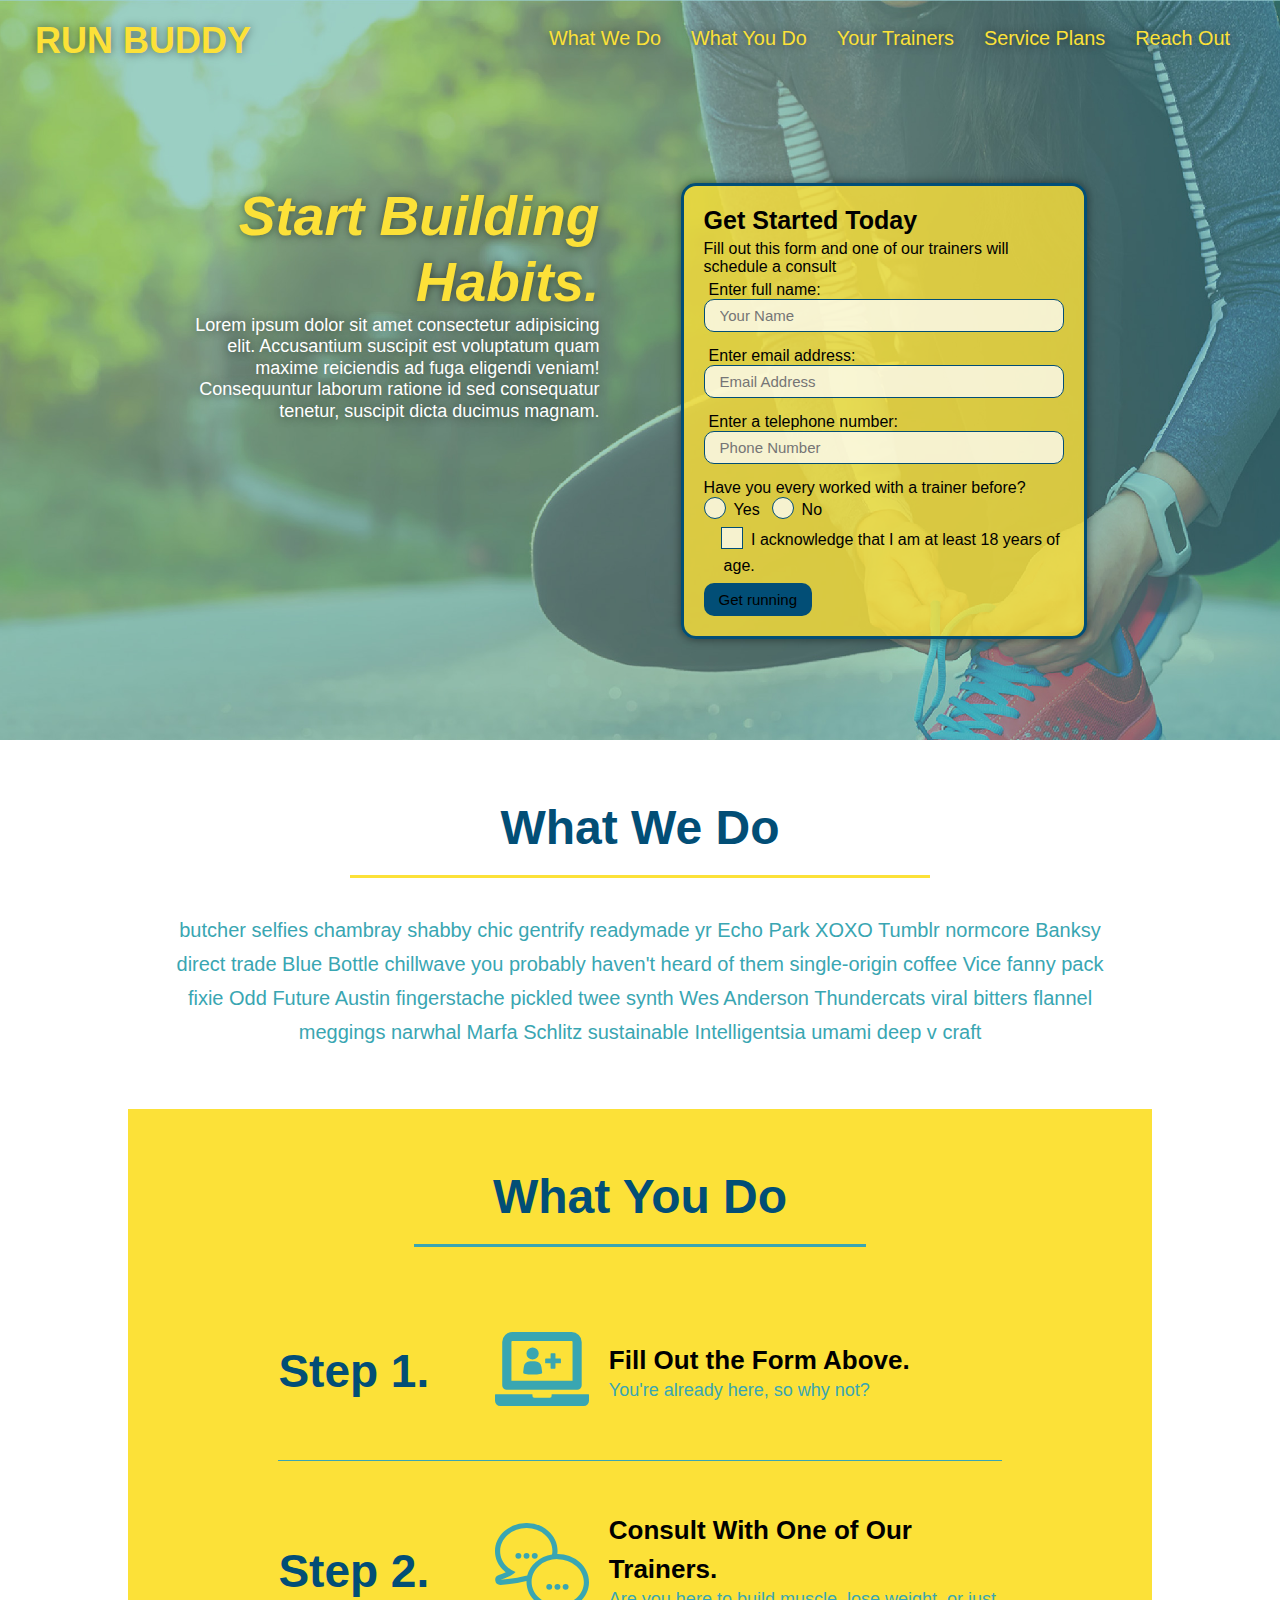
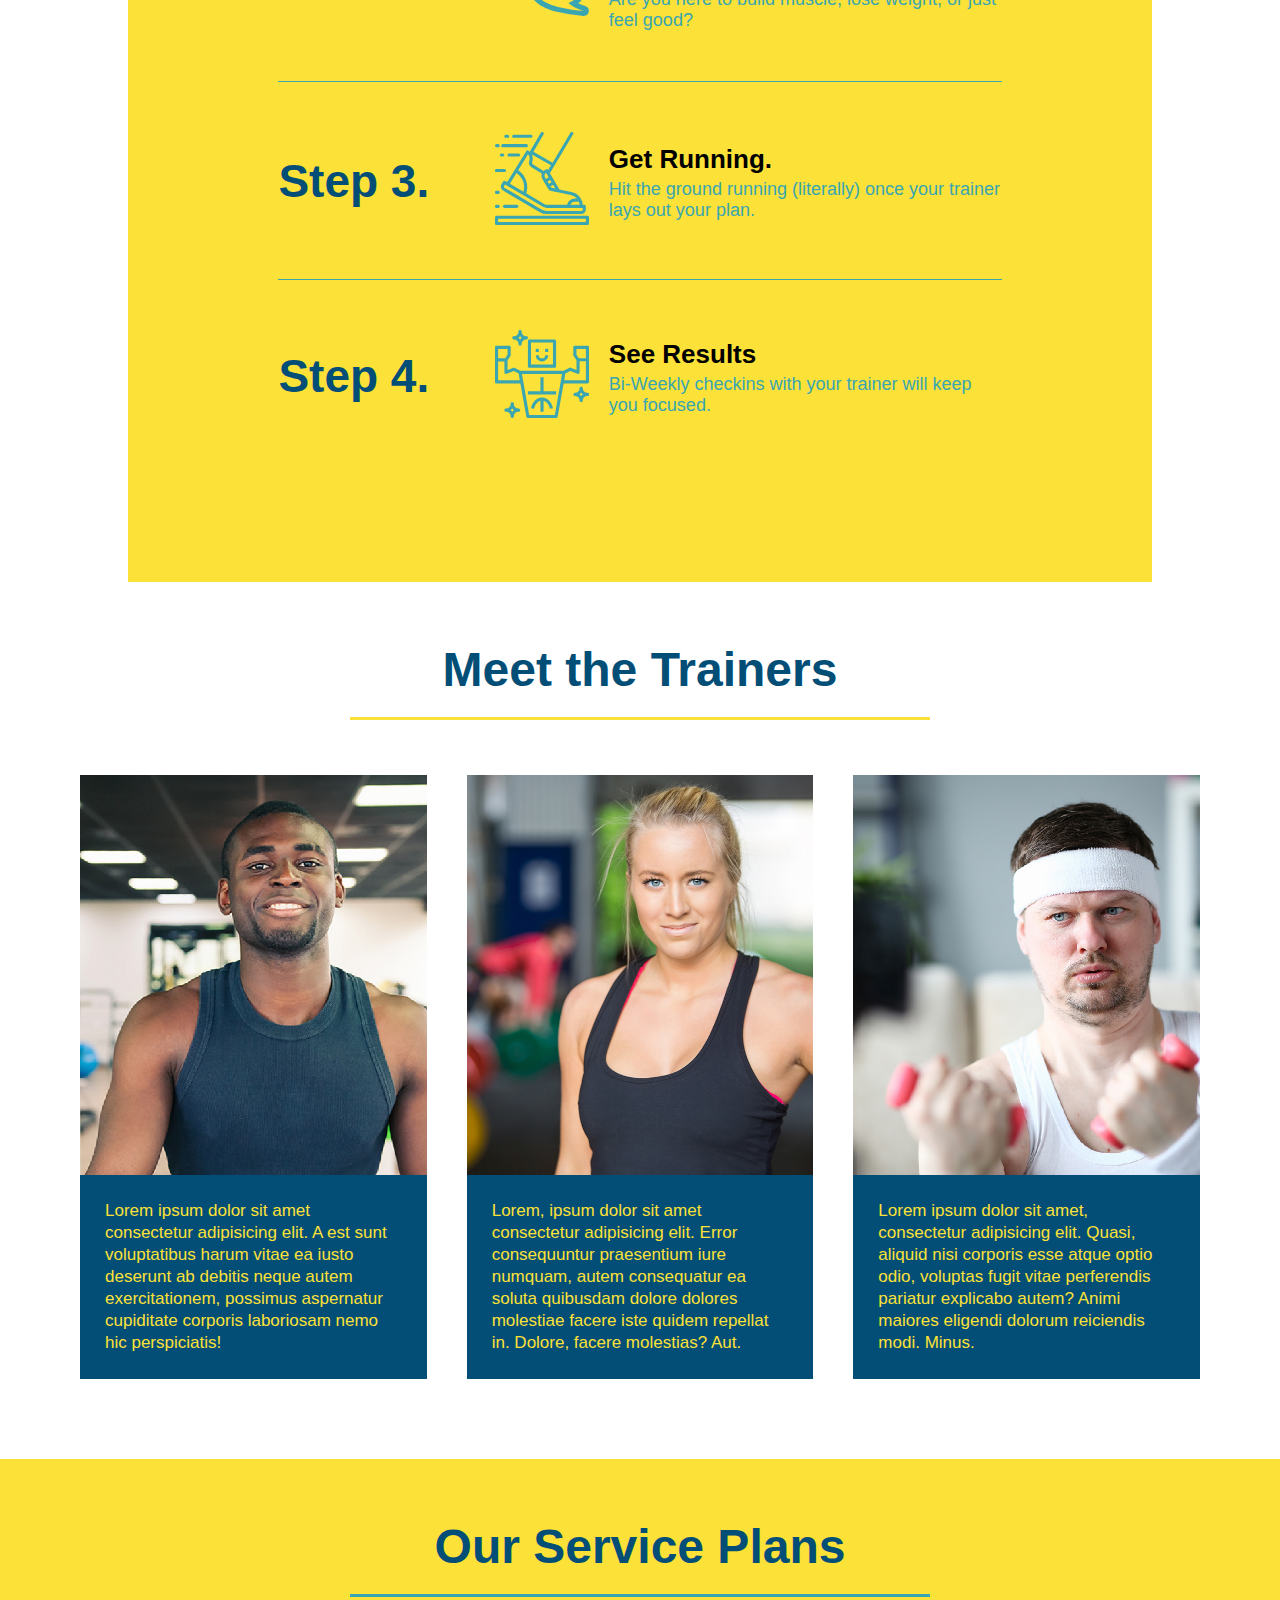
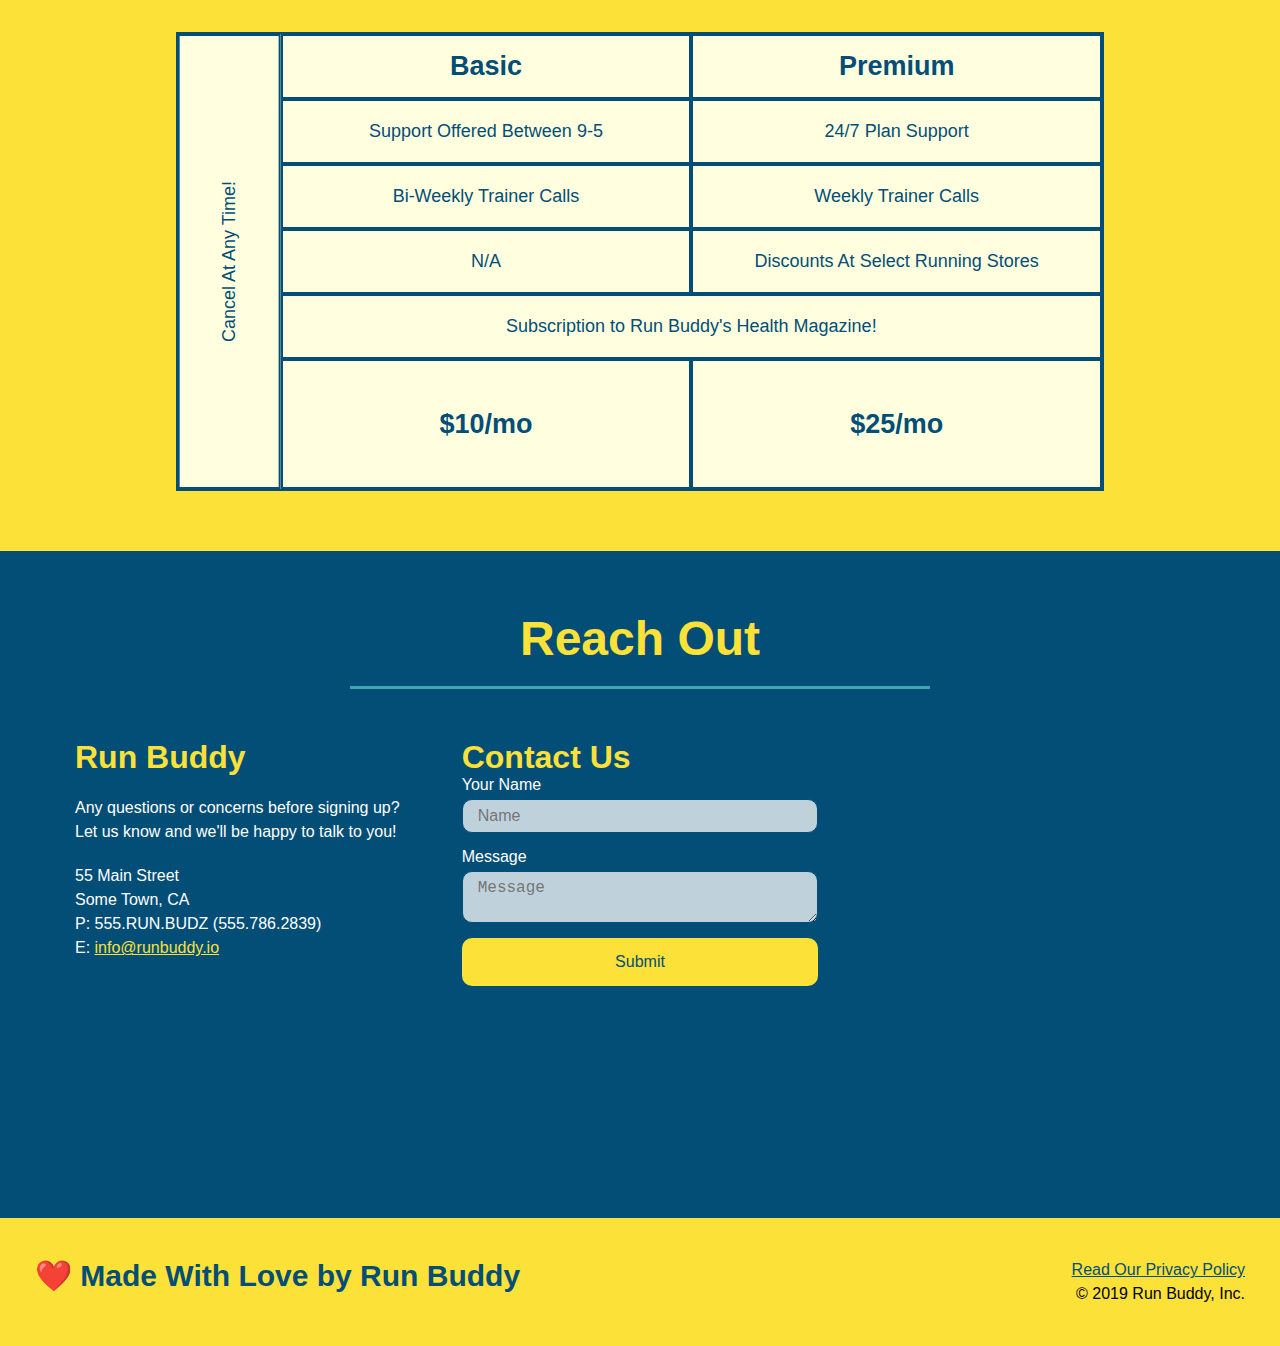
<file: index.html>
<!DOCTYPE html>
<html lang="en">
    <head>
        <meta charset="UTF-8" />
        <meta name="viewport" content="width=device-width, initial-scale=1.0" />
        <title>Run Buddy</title>
        <link rel="stylesheet" href="./assets/css/style.css" />
    </head>

    <body>
        <!--navigation-->
        <header>
            <h1>
                <a href="/">RUN BUDDY</a>
            </h1>
            <nav>
                <!-- Unordered list element -->
                <ul>
                    <!-- List item element -->
                    <li>
                        <!-- Anchor element -->
                        <a href="#what-we-do">What We Do</a>
                    </li>
                    <li>
                        <a href="#what-you-do">What You Do</a>
                    </li>
                    <li>
                        <a href="#your-trainers">Your Trainers</a>
                    </li>
                    <li>
                        <a href="#service-plans">Service Plans</a>
                    </li>
                    <li>
                        <a href="#reach-out">Reach Out</a>
                    </li>
                </ul>
            </nav>
        </header>
        
        <!--hero/jumbotron-->
        <section class="hero">
            <div class="hero-cta">
                <h2>Start Building Habits.</h2>
                <p>Lorem ipsum dolor sit amet consectetur adipisicing elit. Accusantium suscipit est voluptatum quam maxime reiciendis ad fuga eligendi veniam! Consequuntur laborum ratione id sed consequatur tenetur, suscipit dicta ducimus magnam.</p>
            </div>
                <div class="hero-form">
                    <h3>Get Started Today</h3>
                    <p>Fill out this form and one of our trainers will schedule a consult</p>
                    <!-- Add Form Element-->
                    <form>
                        <label for="name">Enter full name:</label>
                        <input type="text" placeholder="Your Name" name="name" id="name" class="form-input" />
                        <label for="email">Enter email address:</label>
                        <input type="email" placeholder="Email Address" name="email" id="email" class="form-input" />
                        <label for="phone-number">Enter a telephone number:</label>
                        <input type="tel" placeholder="Phone Number" name="phone-number" id="phone-number" class="form-input" />
                        <p>Have you every worked with a trainer before?
                            <span class="radio-wrapper">
                                <input type="radio" id="yes" name="trainer-confirm" value="trainer-yes" />
                                <label for="yes">Yes</label>
                            </span>
                            <span class="radio-wrapper">
                                <input type="radio" id="no" name="trainer-confirm" value="trainer-no" />
                                <label for="no">No</label>
                            </span>
                        </p>
                        <p>
                            <span class="checkbox-wrapper">
                                <input type="checkbox" id="age" name="age-confirm" value="age-over-18" />
                                <label for="age">I acknowledge that I am at least 18 years of age.</label>
                            </span>
                        </p>
                        <button type="submit">Get running</button>
                    </form>
                </div>
        </section>
        <!--End Hero-->

        <!--what we do section-->
        <section id="what-we-do" class="intro">
            <div class="flex-row">
                <h2 class="section-title primary-border">What We Do</h2>
            </div>
            <div class="flex-row">
                <p>
                    butcher selfies chambray shabby chic gentrify readymade yr Echo Park XOXO Tumblr normcore Banksy direct trade Blue Bottle chillwave you probably haven't heard of them single-origin coffee Vice fanny pack fixie Odd Future Austin fingerstache pickled twee synth Wes Anderson Thundercats viral bitters flannel meggings narwhal Marfa Schlitz sustainable Intelligentsia umami deep v craft
                </p>
            </div>
        </section>
        
        <!--what you do section-->
        <section id="what-you-do" class="steps">
            <div class="flex-row">
                <h2 class="section-title secondary-border">What You Do</h2>
            </div>
            <!-- Steps -->
            <!-- Step 1 -->
            <div class="step">
                <h3>Step 1.</h3>
                <div class="step-info">
                    <div class="step-img">
                        <img src="./assets/images/step-1.svg" alt="" />
                    </div>
                    <div class="step-text">
                        <h4>Fill Out the Form Above.</h4>
                        <p>You're already here, so why not?</p>
                    </div>
                </div>
            </div>
            <!-- Step 2 -->
            <div class="step">
                <h3>Step 2.</h3>
                <div class="step-info">
                    <div class="step-img">
                        <img src="./assets/images/step-2.svg" alt="" />
                    </div>
                    <div class="step-text">
                        <h4>Consult With One of Our Trainers.</h4>
                        <p>Are you here to build muscle, lose weight, or just feel good?</p>
                    </div>
                </div>
            </div>
            <!-- Step 3-->
            <div class="step">
                <h3>Step 3.</h3>
                <div class="step-info">
                    <div class="step-img">
                        <img src="./assets/images/step-3.svg" alt="" />
                    </div>
                    <div class="step-text">
                        <h4>Get Running.</h4>
                        <p>Hit the ground running (literally) once your trainer lays out your plan.</p>
                    </div>
                </div>
            </div>
            <!-- Step 4-->
            <div class="step">
                <h3>Step 4.</h3>
                <div class="step-info">
                    <div class="step-img">
                        <img src="./assets/images/step-4.svg" alt="" />
                    </div>
                    <div class="step-text">   
                        <h4>See Results</h4>
                        <p>Bi-Weekly checkins with your trainer will keep you focused.</p>
                    </div> 
                </div>
            </div>
        </section>
        
        <!--meet the trainers section-->
        <section id="your-trainers">
            <div class="flex-row">
                <h2 class="section-title primary-border">Meet the Trainers</h2>
            </div>
            <div class="trainers">
                <article class="trainer">
                    <div class="trainer-img trainer-1">
                        <div>
                            <h3 class="trainer-name">Arron Stephens</h3>
                            <h4 class="trainer-role">Speed / Strength</h4>
                        </div>
                    </div>
                    <div class="trainer-bio">
                        <h3>Arron Stephens</h3>
                        <h4>Speed / Strength</h4>
                        <p>
                            Lorem ipsum dolor sit amet consectetur adipisicing elit. A est sunt voluptatibus harum vitae ea iusto deserunt ab debitis neque autem exercitationem, possimus aspernatur cupiditate corporis laboriosam nemo hic perspiciatis!
                        </p>
                    </div>
                </article>
                <!--Second Trainers Info-->
                <article class="trainer">
                    <div class="trainer-img trainer-2">
                        <div>
                            <h3 class="trainer-name">Joanna Gill</h3>
                            <h4 class="trainer-role">Endurance</h4>
                        </div> 
                    </div>
                    <div class="trainer-bio">
                        <h3>Joanna Gill</h3>
                        <h4>Endurance</h4> 
                        <p>
                            Lorem, ipsum dolor sit amet consectetur adipisicing elit. Error consequuntur praesentium iure numquam, autem consequatur ea soluta quibusdam dolore dolores molestiae facere iste quidem repellat in. Dolore, facere molestias? Aut.
                        </p>
                    </div>
                </article>
                <!--Third Trainer bio-->
                <article class="trainer">
                    <div class="trainer-img trainer-3">
                        <div>
                            <h3 class="trainer-name">Harry "the Headband" Smith</h3>
                            <h4 class="trainer-role">Strength</h4>
                        </div>
                    </div>
                    <div class="trainer-bio">
                        <h3>Harry "the Headband" Smith</h3>
                        <h4>Strength</h4>
                        <p>
                            Lorem ipsum dolor sit amet, consectetur adipisicing elit. Quasi, aliquid nisi corporis esse atque optio odio, voluptas fugit vitae perferendis pariatur explicabo autem? Animi maiores eligendi dolorum reiciendis modi. Minus.
                        </p>
                    </div>
                </article>
            </div>
        </section>
    </div>
        <section id="service-plans" class="services">
            <h2 class="section-title secondary-border">Our Service Plans</h2>
            <div class="service-grid-wrapper">
                <div class="service-grid-container">
                    <!--Headers-->
                    <div class="service-grid-item grid-head basic">Basic</div>
                    <div class="service-grid-item grid-head premium">Premium</div>
                    <!--Body-->
                    <div class="service-grid-item basic">Support Offered Between 9-5</div>
                    <div class="service-grid-item premium">24/7 Plan Support</div>
                    <div class="service-grid-item basic">Bi-Weekly Trainer Calls</div>
                    <div class="service-grid-item premium">Weekly Trainer Calls</div>
                    <div class="service-grid-item basic">N/A</div>
                    <div class="service-grid-item premium">Discounts At Select Running Stores</div>
                    <div class="service-grid-item both">Subscription to Run Buddy's Health Magazine!</div>
                    <div class="service-grid-item grid-price basic">$10/mo</div>
                    <div class="service-grid-item grid-price premium">$25/mo</div>
                    <!--Sidebar-->
                    <div class="service-grid-item cancel">Cancel At Any Time!</div>
                </div>
            </div>
        </section>
        <!--reach out section-->
        <section id="reach-out" class="contact">
            <div class="flex-row">
                <h2 class="section-title secondary-border">Reach Out</h2>
            </div>
            <div class="contact-info">
                <div>
                    <h3>Run Buddy</h3>
                    <p>
                        Any questions or concerns before signing up?
                        <br />
                        Let us know and we'll be happy to talk to you!
                    </p>
                    <address>
                        55 Main Street <br />
                        Some Town, CA <br />
                        P: 555.RUN.BUDZ (555.786.2839)<br />
                        E: <a href="mailto:info@runbuddy.io">info@runbuddy.io</a>
                    </address>
                </div>
                <div class="contact-form">
                    <h3>Contact Us</h3>
                    <form>
                        <label for="contact-name">Your Name</label>
                        <input type="Name" placeholder="Name" name="name" id="contact-name" />

                        <label for="contact-message">Message</label>
                        <textarea id="contact-message" placeholder="Message"></textarea>

                        <button type="submit">Submit</button>
                    </form>
                </div>  
                <div class="iframe">
                    <iframe src="https://www.google.com/maps/embed?pb=!1m18!1m12!1m3!1d3511.1402348640777!2d-81.68582658458867!3d28.35460958252828!2m3!1f0!2f0!3f0!3m2!1i1024!2i768!4f13.1!3m3!1m2!1s0x88dd7cc931dc2baf%3A0xce3cfce9e6620b4d!2s16325%20Cagan%20Crossings%20Blvd%2C%20Clermont%2C%20FL%2034714!5e0!3m2!1sen!2sus!4v1591236048482!5m2!1sen!2sus" frameborder="0" style="border:0" allowfullscreen="" aria-hidden="false" tabindex="0">
                    </iframe>
                </div> 
            </div>
        </section>

        <footer>
            <h2>❤️ Made With Love by Run Buddy</h2>
            <div>
             <a href="./privacy-policy.html">Read Our Privacy Policy</a><br />
                  &copy; 2019 Run Buddy, Inc.
            </div>
        </footer>
    </body>
</html>
</file>
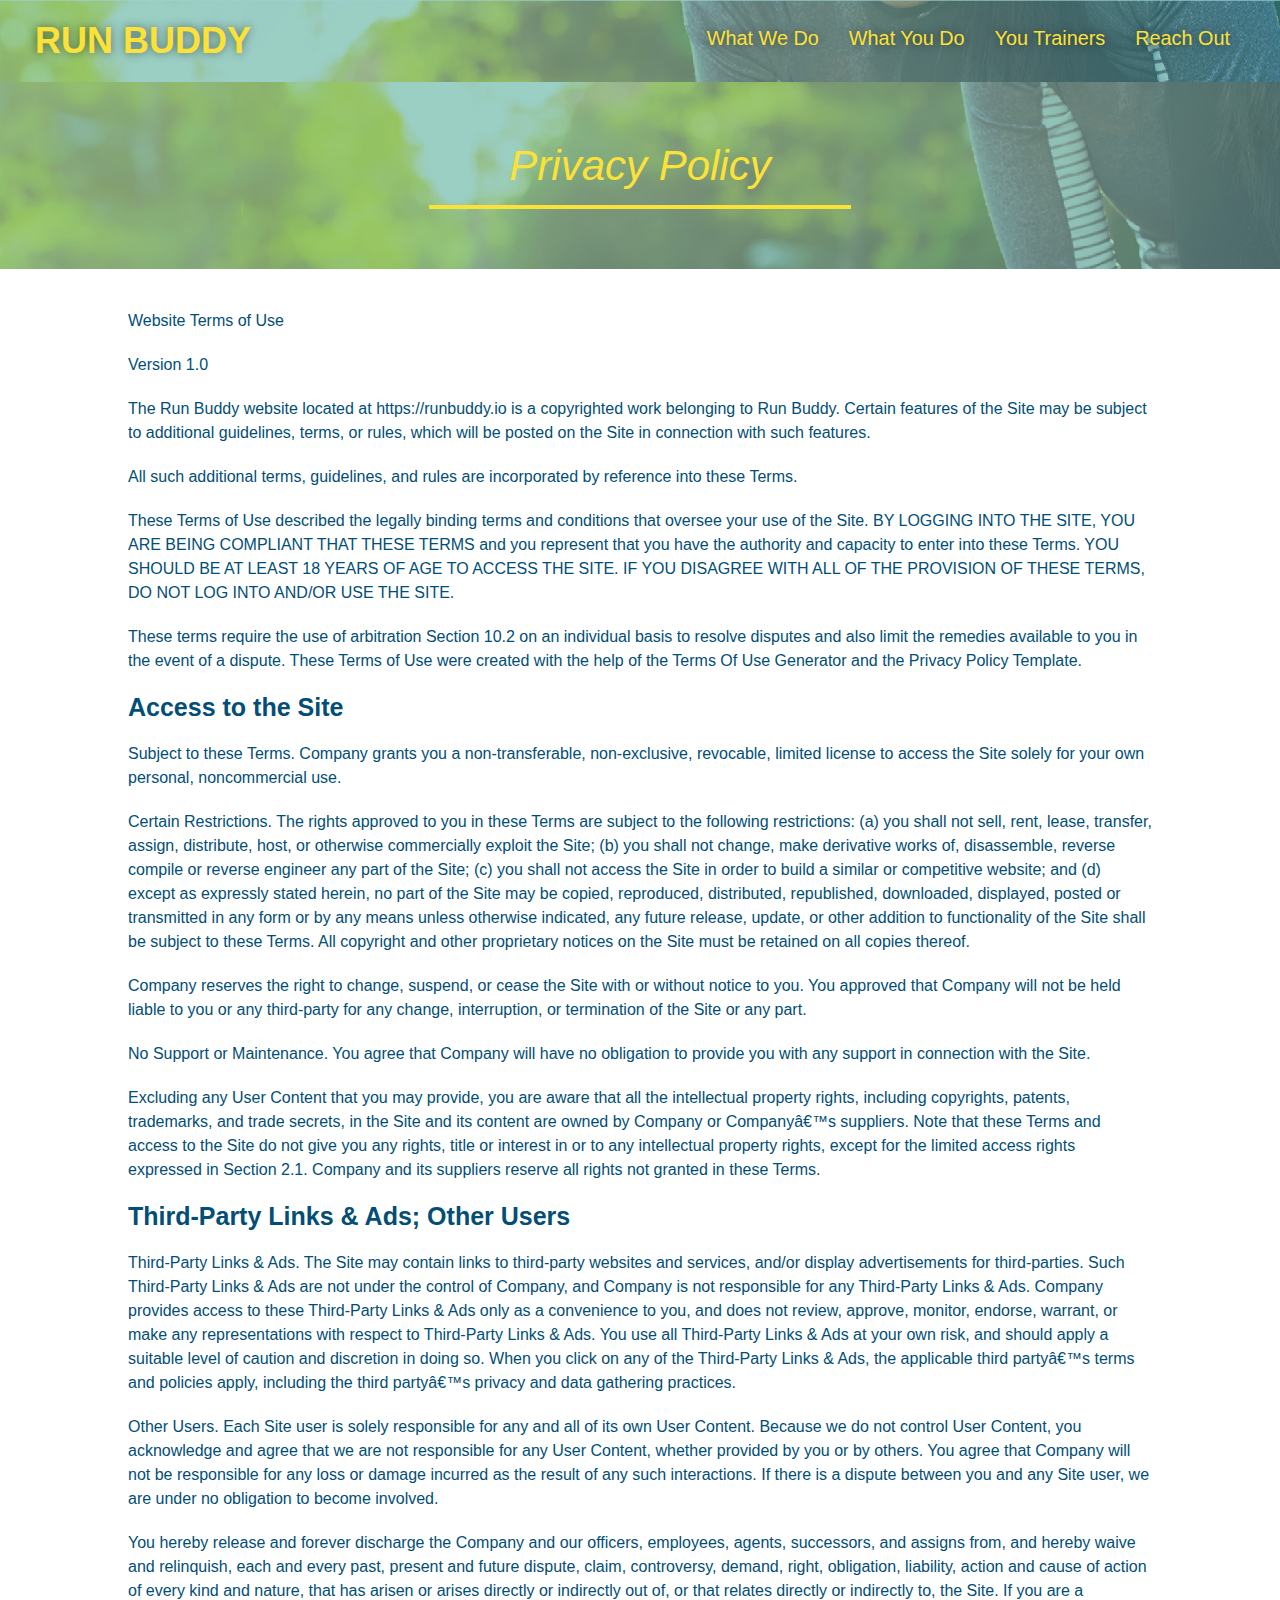
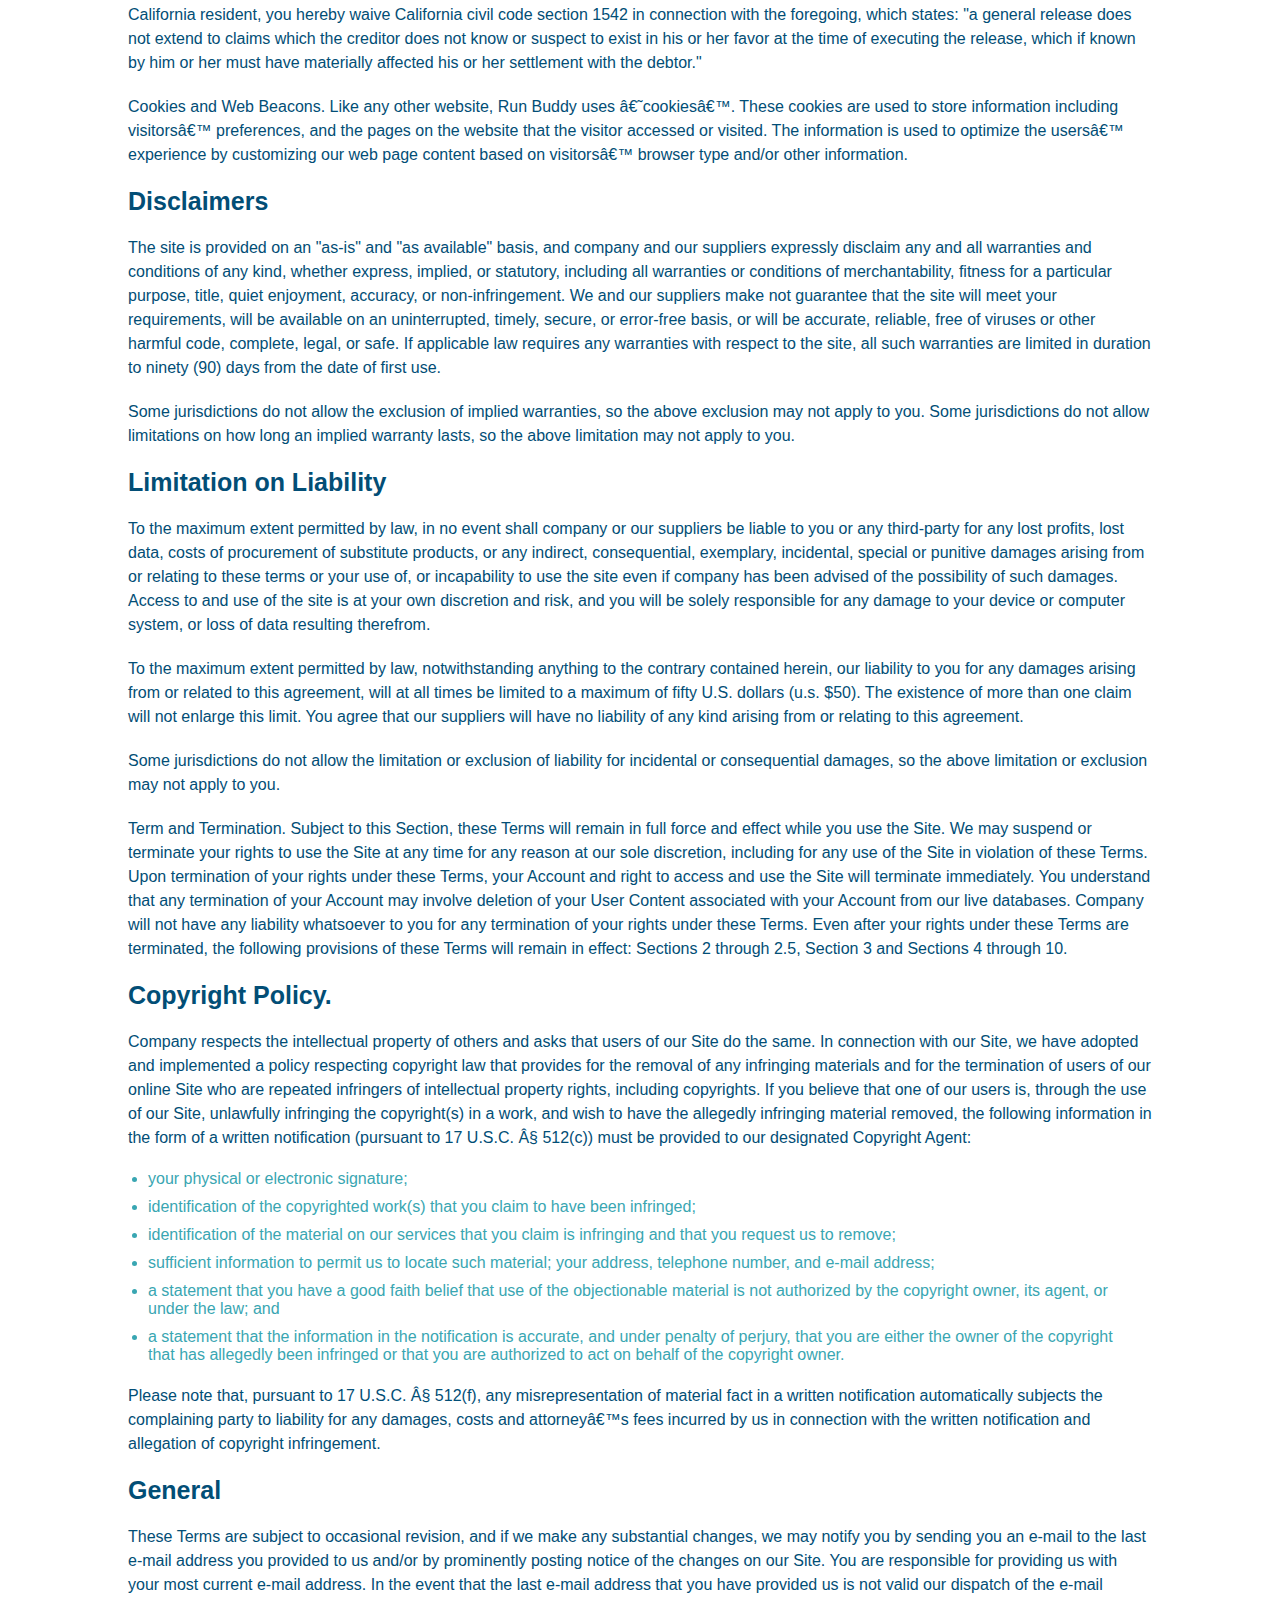
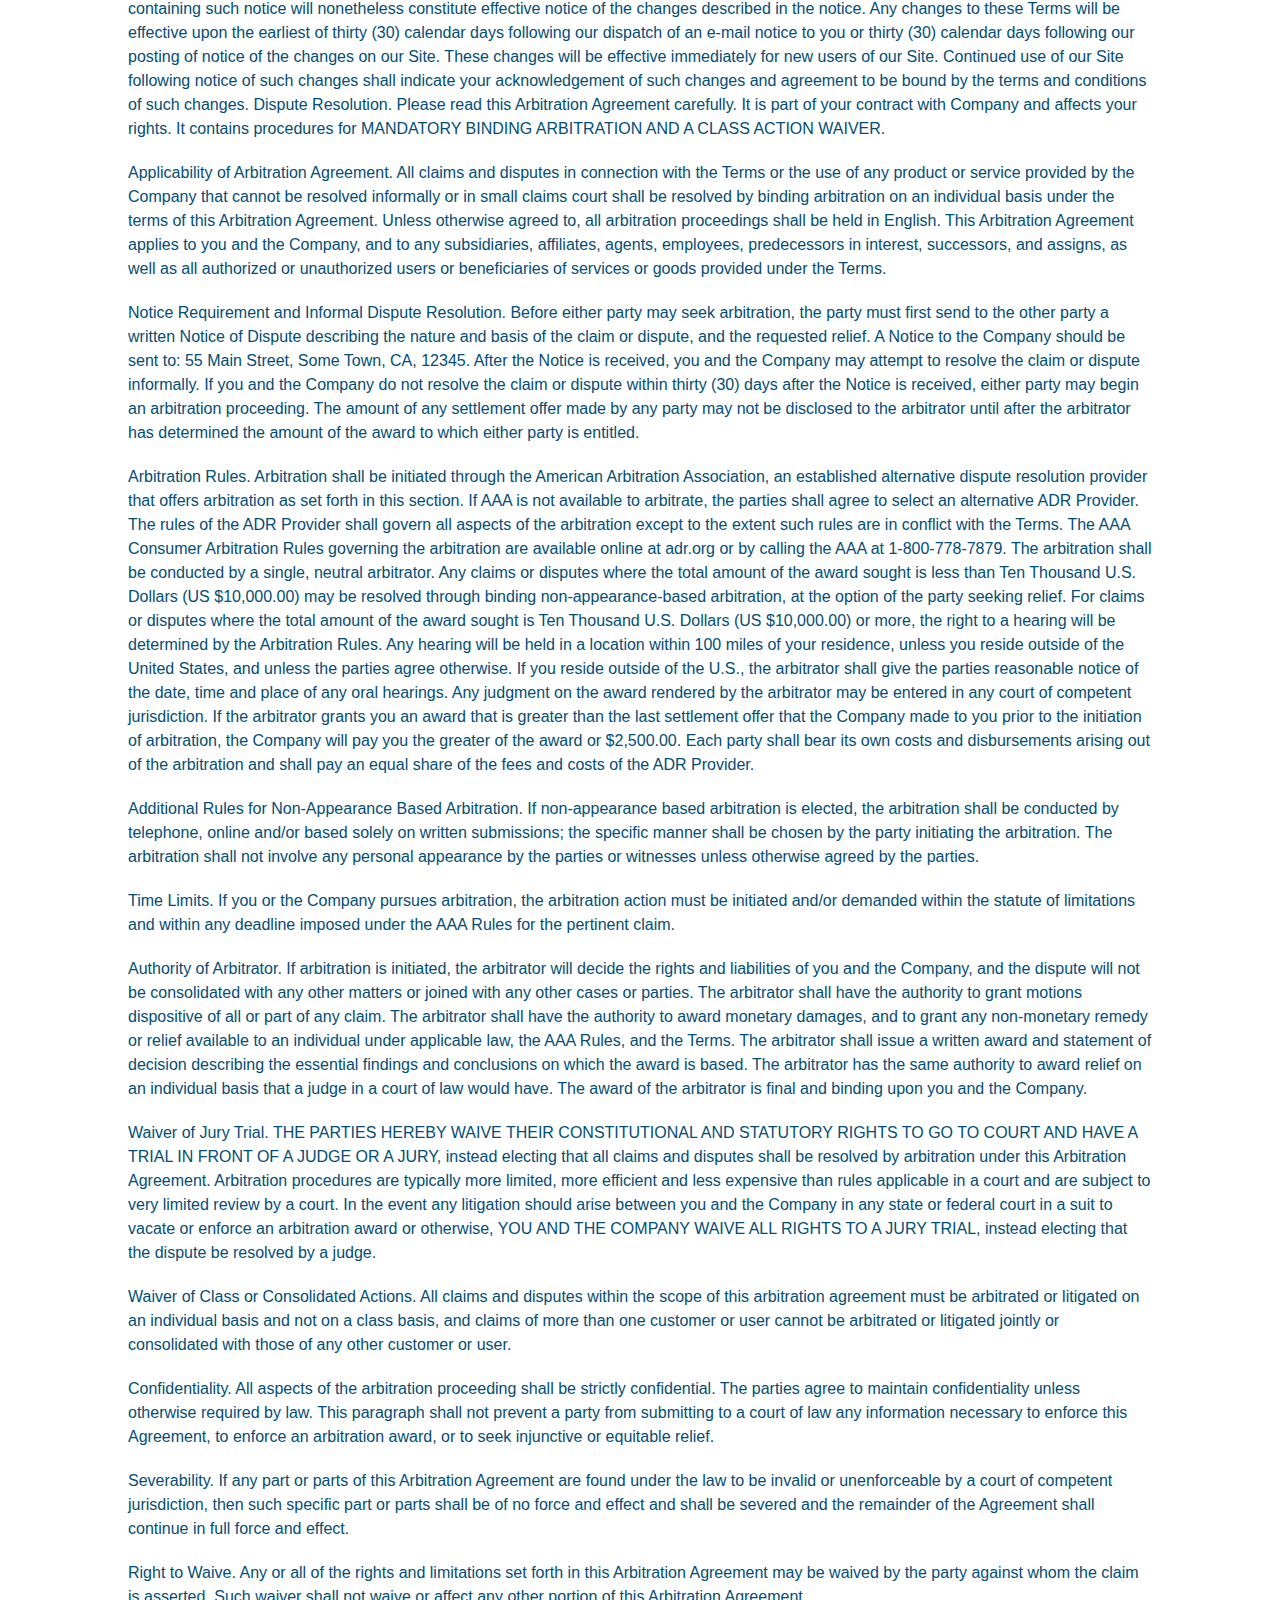
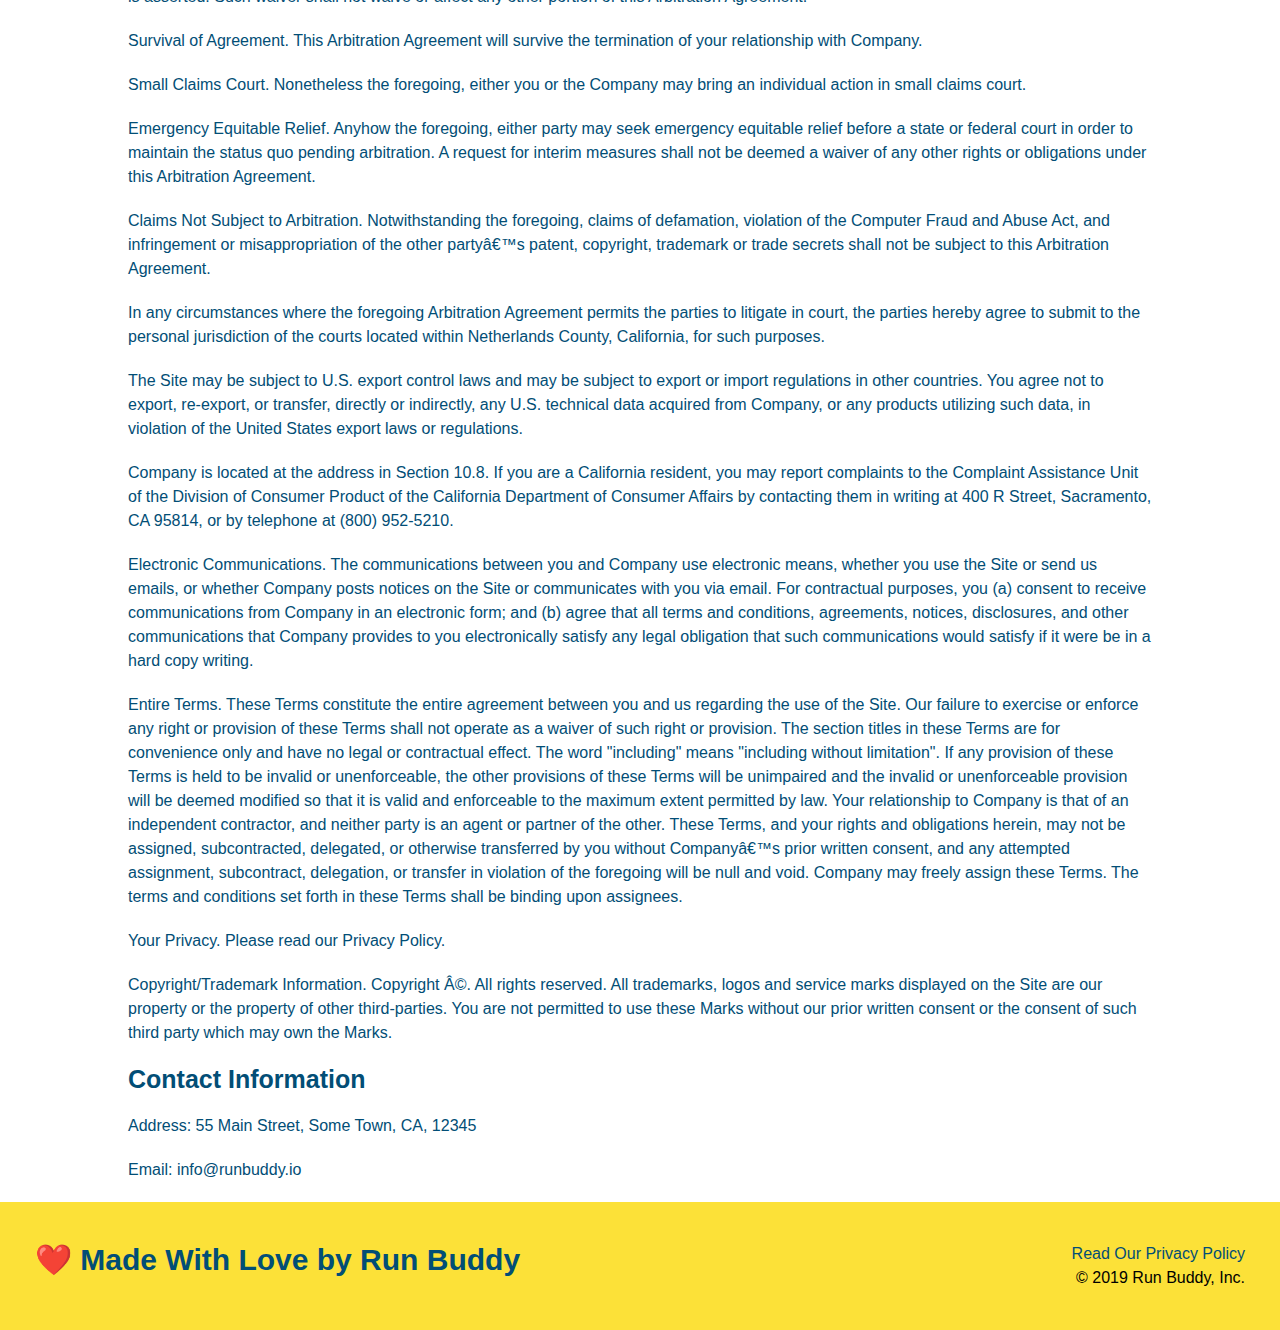
<file: privacy-policy.html>
<!DOCTYPE html>
<html lang="en">
<head>
    <meta charset="UTF-8">
    <meta name="viewport" content="width=device-width, initial-scale=1.0" />
    <title>Privacy Policy - Run Buddy</title>
    <link rel="stylesheet" href="./assets/css/style.css" />
    <link rel="stylesheet" href="./assets/css/secondary-styles.css" />
</head>
<body>
    <!--navigation-->
    <header>
        <h1>
            <a href="/">RUN BUDDY</a>
        </h1>
        <nav>
            <!-- Unordered list element -->
            <ul>
                <!-- List item element -->
                <li>
                    <!-- Anchor element -->
                    <a href="./index.html#what-we-do">What We Do</a>
                </li>
                <li>
                    <a href="./index.html#what-you-do">What You Do</a>
                </li>
                <li>
                    <a href="./index.html#your-trainers">You Trainers</a>
                </li>
                <li>
                    <a href="./index.html#reach-out">Reach Out</a>
                </li>
            </ul>
        </nav>
    </header>
    
    <section class="hero">
        <h2 class="page-title">
            Privacy Policy
        </h2>
    </section>
    <article class="secondary-content">
        <p>
            Website Terms of Use
          </p>
    
          <p>
            Version 1.0
          </p>
    
          <p>
            The Run Buddy website located at https://runbuddy.io is a copyrighted work belonging to Run Buddy. Certain
            features of the Site may be subject to additional guidelines, terms, or rules, which will be posted on the Site
            in connection with such features.
          </p>
    
          <p>
            All such additional terms, guidelines, and rules are incorporated by reference into these Terms.
          </p>
    
          <p>
            These Terms of Use described the legally binding terms and conditions that oversee your use of the Site. BY
            LOGGING INTO THE SITE, YOU ARE BEING COMPLIANT THAT THESE TERMS and you represent that you have the authority
            and capacity to enter into these Terms. YOU SHOULD BE AT LEAST 18 YEARS OF AGE TO ACCESS THE SITE. IF YOU
            DISAGREE WITH ALL OF THE PROVISION OF THESE TERMS, DO NOT LOG INTO AND/OR USE THE SITE.
          </p>
    
          <p>
            These terms require the use of arbitration Section 10.2 on an individual basis to resolve disputes and also
            limit the remedies available to you in the event of a dispute. These Terms of Use were created with the help of
            the Terms Of Use Generator and the Privacy Policy Template.
          </p>
    
          <h3>
            Access to the Site
          </h3>
    
          <p>
            Subject to these Terms. Company grants you a non-transferable, non-exclusive, revocable, limited license to
            access the Site solely for your own personal, noncommercial use.
          </p>
    
          <p>
            Certain Restrictions. The rights approved to you in these Terms are subject to the following restrictions: (a)
            you shall not sell, rent, lease, transfer, assign, distribute, host, or otherwise commercially exploit the Site;
            (b) you shall not change, make derivative works of, disassemble, reverse compile or reverse engineer any part of
            the Site; (c) you shall not access the Site in order to build a similar or competitive website; and (d) except
            as expressly stated herein, no part of the Site may be copied, reproduced, distributed, republished, downloaded,
            displayed, posted or transmitted in any form or by any means unless otherwise indicated, any future release,
            update, or other addition to functionality of the Site shall be subject to these Terms. All copyright and other
            proprietary notices on the Site must be retained on all copies thereof.
          </p>
    
          <p>
            Company reserves the right to change, suspend, or cease the Site with or without notice to you. You approved
            that Company will not be held liable to you or any third-party for any change, interruption, or termination of
            the Site or any part.
          </p>
    
          <p>
            No Support or Maintenance. You agree that Company will have no obligation to provide you with any support in
            connection with the Site.
          </p>
    
          <p>
            Excluding any User Content that you may provide, you are aware that all the intellectual property rights,
            including copyrights, patents, trademarks, and trade secrets, in the Site and its content are owned by Company
            or Companyâ€™s suppliers. Note that these Terms and access to the Site do not give you any rights, title or
            interest in or to any intellectual property rights, except for the limited access rights expressed in Section
            2.1. Company and its suppliers reserve all rights not granted in these Terms.
          </p>
    
          <h3>
            Third-Party Links & Ads; Other Users
          </h3>
    
          <p>
            Third-Party Links & Ads. The Site may contain links to third-party websites and services, and/or display
            advertisements for third-parties. Such Third-Party Links & Ads are not under the control of Company, and Company
            is not responsible for any Third-Party Links & Ads. Company provides access to these Third-Party Links & Ads
            only as a convenience to you, and does not review, approve, monitor, endorse, warrant, or make any
            representations with respect to Third-Party Links & Ads. You use all Third-Party Links & Ads at your own risk,
            and should apply a suitable level of caution and discretion in doing so. When you click on any of the
            Third-Party Links & Ads, the applicable third partyâ€™s terms and policies apply, including the third partyâ€™s
            privacy and data gathering practices.
          </p>
    
          <p>
            Other Users. Each Site user is solely responsible for any and all of its own User Content. Because we do not
            control User Content, you acknowledge and agree that we are not responsible for any User Content, whether
            provided by you or by others. You agree that Company will not be responsible for any loss or damage incurred as
            the result of any such interactions. If there is a dispute between you and any Site user, we are under no
            obligation to become involved.
          </p>
    
          <p>
            You hereby release and forever discharge the Company and our officers, employees, agents, successors, and
            assigns from, and hereby waive and relinquish, each and every past, present and future dispute, claim,
            controversy, demand, right, obligation, liability, action and cause of action of every kind and nature, that has
            arisen or arises directly or indirectly out of, or that relates directly or indirectly to, the Site. If you are
            a California resident, you hereby waive California civil code section 1542 in connection with the foregoing,
            which states: "a general release does not extend to claims which the creditor does not know or suspect to exist
            in his or her favor at the time of executing the release, which if known by him or her must have materially
            affected his or her settlement with the debtor."
          </p>
    
          <p>
            Cookies and Web Beacons. Like any other website, Run Buddy uses â€˜cookiesâ€™. These cookies are used to store
            information including visitorsâ€™ preferences, and the pages on the website that the visitor accessed or visited.
            The information is used to optimize the usersâ€™ experience by customizing our web page content based on visitorsâ€™
            browser type and/or other information.
          </p>
    
          <h3>
            Disclaimers
          </h3>
    
          <p>
            The site is provided on an "as-is" and "as available" basis, and company and our suppliers expressly disclaim
            any and all warranties and conditions of any kind, whether express, implied, or statutory, including all
            warranties or conditions of merchantability, fitness for a particular purpose, title, quiet enjoyment, accuracy,
            or non-infringement. We and our suppliers make not guarantee that the site will meet your requirements, will be
            available on an uninterrupted, timely, secure, or error-free basis, or will be accurate, reliable, free of
            viruses or other harmful code, complete, legal, or safe. If applicable law requires any warranties with respect
            to the site, all such warranties are limited in duration to ninety (90) days from the date of first use.
          </p>
    
          <p>
            Some jurisdictions do not allow the exclusion of implied warranties, so the above exclusion may not apply to
            you. Some jurisdictions do not allow limitations on how long an implied warranty lasts, so the above limitation
            may not apply to you.
          </p>
    
          <h3>
            Limitation on Liability
          </h3>
    
          <p>
            To the maximum extent permitted by law, in no event shall company or our suppliers be liable to you or any
            third-party for any lost profits, lost data, costs of procurement of substitute products, or any indirect,
            consequential, exemplary, incidental, special or punitive damages arising from or relating to these terms or
            your use of, or incapability to use the site even if company has been advised of the possibility of such
            damages. Access to and use of the site is at your own discretion and risk, and you will be solely responsible
            for any damage to your device or computer system, or loss of data resulting therefrom.
          </p>
    
          <p>
            To the maximum extent permitted by law, notwithstanding anything to the contrary contained herein, our liability
            to you for any damages arising from or related to this agreement, will at all times be limited to a maximum of
            fifty U.S. dollars (u.s. $50). The existence of more than one claim will not enlarge this limit. You agree that
            our suppliers will have no liability of any kind arising from or relating to this agreement.
          </p>
    
          <p>
            Some jurisdictions do not allow the limitation or exclusion of liability for incidental or consequential
            damages, so the above limitation or exclusion may not apply to you.
          </p>
    
          <p>
            Term and Termination. Subject to this Section, these Terms will remain in full force and effect while you use
            the Site. We may suspend or terminate your rights to use the Site at any time for any reason at our sole
            discretion, including for any use of the Site in violation of these Terms. Upon termination of your rights under
            these Terms, your Account and right to access and use the Site will terminate immediately. You understand that
            any termination of your Account may involve deletion of your User Content associated with your Account from our
            live databases. Company will not have any liability whatsoever to you for any termination of your rights under
            these Terms. Even after your rights under these Terms are terminated, the following provisions of these Terms
            will remain in effect: Sections 2 through 2.5, Section 3 and Sections 4 through 10.
          </p>
    
          <h3>
            Copyright Policy.
          </h3>
    
          <p>
            Company respects the intellectual property of others and asks that users of our Site do the same. In connection
            with our Site, we have adopted and implemented a policy respecting copyright law that provides for the removal
            of any infringing materials and for the termination of users of our online Site who are repeated infringers of
            intellectual property rights, including copyrights. If you believe that one of our users is, through the use of
            our Site, unlawfully infringing the copyright(s) in a work, and wish to have the allegedly infringing material
            removed, the following information in the form of a written notification (pursuant to 17 U.S.C. Â§ 512(c)) must
            be provided to our designated Copyright Agent:
          </p>
    
          <ul>
            <li>
              your physical or electronic signature;
            </li>
            <li>
              identification of the copyrighted work(s) that you claim to have been infringed;
            </li>
            <li>
              identification of the material on our services that you claim is infringing and that you request us to remove;
            </li>
            <li>
              sufficient information to permit us to locate such material; your address, telephone number, and e-mail
              address;
            </li>
            <li>
              a statement that you have a good faith belief that use of the objectionable material is not authorized by the
              copyright owner, its agent, or under the law; and
            </li>
            <li>
              a statement that the information in the notification is accurate, and under penalty of perjury, that you are
              either the owner of the copyright that has allegedly been infringed or that you are authorized to act on
              behalf of the copyright owner.
            </li>
          </ul>
    
          <p>
            Please note that, pursuant to 17 U.S.C. Â§ 512(f), any misrepresentation of material fact in a written
            notification automatically subjects the complaining party to liability for any damages, costs and attorneyâ€™s
            fees incurred by us in connection with the written notification and allegation of copyright infringement.
          </p>
    
          <h3>
            General
          </h3>
    
          <p>
            These Terms are subject to occasional revision, and if we make any substantial changes, we may notify you by
            sending you an e-mail to the last e-mail address you provided to us and/or by prominently posting notice of the
            changes on our Site. You are responsible for providing us with your most current e-mail address. In the event
            that the last e-mail address that you have provided us is not valid our dispatch of the e-mail containing such
            notice will nonetheless constitute effective notice of the changes described in the notice. Any changes to these
            Terms will be effective upon the earliest of thirty (30) calendar days following our dispatch of an e-mail
            notice to you or thirty (30) calendar days following our posting of notice of the changes on our Site. These
            changes will be effective immediately for new users of our Site. Continued use of our Site following notice of
            such changes shall indicate your acknowledgement of such changes and agreement to be bound by the terms and
            conditions of such changes. Dispute Resolution. Please read this Arbitration Agreement carefully. It is part of
            your contract with Company and affects your rights. It contains procedures for MANDATORY BINDING ARBITRATION AND
            A CLASS ACTION WAIVER.
          </p>
    
          <p>
            Applicability of Arbitration Agreement. All claims and disputes in connection with the Terms or the use of any
            product or service provided by the Company that cannot be resolved informally or in small claims court shall be
            resolved by binding arbitration on an individual basis under the terms of this Arbitration Agreement. Unless
            otherwise agreed to, all arbitration proceedings shall be held in English. This Arbitration Agreement applies to
            you and the Company, and to any subsidiaries, affiliates, agents, employees, predecessors in interest,
            successors, and assigns, as well as all authorized or unauthorized users or beneficiaries of services or goods
            provided under the Terms.
          </p>
    
          <p>
            Notice Requirement and Informal Dispute Resolution. Before either party may seek arbitration, the party must
            first send to the other party a written Notice of Dispute describing the nature and basis of the claim or
            dispute, and the requested relief. A Notice to the Company should be sent to: 55 Main Street, Some Town, CA,
            12345. After the Notice is received, you and the Company may attempt to resolve the claim or dispute informally.
            If you and the Company do not resolve the claim or dispute within thirty (30) days after the Notice is received,
            either party may begin an arbitration proceeding. The amount of any settlement offer made by any party may not
            be disclosed to the arbitrator until after the arbitrator has determined the amount of the award to which either
            party is entitled.
          </p>
    
          <p>
            Arbitration Rules. Arbitration shall be initiated through the American Arbitration Association, an established
            alternative dispute resolution provider that offers arbitration as set forth in this section. If AAA is not
            available to arbitrate, the parties shall agree to select an alternative ADR Provider. The rules of the ADR
            Provider shall govern all aspects of the arbitration except to the extent such rules are in conflict with the
            Terms. The AAA Consumer Arbitration Rules governing the arbitration are available online at adr.org or by
            calling the AAA at 1-800-778-7879. The arbitration shall be conducted by a single, neutral arbitrator. Any
            claims or disputes where the total amount of the award sought is less than Ten Thousand U.S. Dollars (US
            $10,000.00) may be resolved through binding non-appearance-based arbitration, at the option of the party seeking
            relief. For claims or disputes where the total amount of the award sought is Ten Thousand U.S. Dollars (US
            $10,000.00) or more, the right to a hearing will be determined by the Arbitration Rules. Any hearing will be
            held in a location within 100 miles of your residence, unless you reside outside of the United States, and
            unless the parties agree otherwise. If you reside outside of the U.S., the arbitrator shall give the parties
            reasonable notice of the date, time and place of any oral hearings. Any judgment on the award rendered by the
            arbitrator may be entered in any court of competent jurisdiction. If the arbitrator grants you an award that is
            greater than the last settlement offer that the Company made to you prior to the initiation of arbitration, the
            Company will pay you the greater of the award or $2,500.00. Each party shall bear its own costs and
            disbursements arising out of the arbitration and shall pay an equal share of the fees and costs of the ADR
            Provider.
          </p>
    
          <p>
            Additional Rules for Non-Appearance Based Arbitration. If non-appearance based arbitration is elected, the
            arbitration shall be conducted by telephone, online and/or based solely on written submissions; the specific
            manner shall be chosen by the party initiating the arbitration. The arbitration shall not involve any personal
            appearance by the parties or witnesses unless otherwise agreed by the parties.
          </p>
    
          <p>
            Time Limits. If you or the Company pursues arbitration, the arbitration action must be initiated and/or demanded
            within the statute of limitations and within any deadline imposed under the AAA Rules for the pertinent claim.
          </p>
    
          <p>
            Authority of Arbitrator. If arbitration is initiated, the arbitrator will decide the rights and liabilities of
            you and the Company, and the dispute will not be consolidated with any other matters or joined with any other
            cases or parties. The arbitrator shall have the authority to grant motions dispositive of all or part of any
            claim. The arbitrator shall have the authority to award monetary damages, and to grant any non-monetary remedy
            or relief available to an individual under applicable law, the AAA Rules, and the Terms. The arbitrator shall
            issue a written award and statement of decision describing the essential findings and conclusions on which the
            award is based. The arbitrator has the same authority to award relief on an individual basis that a judge in a
            court of law would have. The award of the arbitrator is final and binding upon you and the Company.
          </p>
    
          <p>
            Waiver of Jury Trial. THE PARTIES HEREBY WAIVE THEIR CONSTITUTIONAL AND STATUTORY RIGHTS TO GO TO COURT AND HAVE
            A TRIAL IN FRONT OF A JUDGE OR A JURY, instead electing that all claims and disputes shall be resolved by
            arbitration under this Arbitration Agreement. Arbitration procedures are typically more limited, more efficient
            and less expensive than rules applicable in a court and are subject to very limited review by a court. In the
            event any litigation should arise between you and the Company in any state or federal court in a suit to vacate
            or enforce an arbitration award or otherwise, YOU AND THE COMPANY WAIVE ALL RIGHTS TO A JURY TRIAL, instead
            electing that the dispute be resolved by a judge.
          </p>
    
          <p>
            Waiver of Class or Consolidated Actions. All claims and disputes within the scope of this arbitration agreement
            must be arbitrated or litigated on an individual basis and not on a class basis, and claims of more than one
            customer or user cannot be arbitrated or litigated jointly or consolidated with those of any other customer or
            user.
          </p>
    
          <p>
            Confidentiality. All aspects of the arbitration proceeding shall be strictly confidential. The parties agree to
            maintain confidentiality unless otherwise required by law. This paragraph shall not prevent a party from
            submitting to a court of law any information necessary to enforce this Agreement, to enforce an arbitration
            award, or to seek injunctive or equitable relief.
          </p>
    
          <p>
            Severability. If any part or parts of this Arbitration Agreement are found under the law to be invalid or
            unenforceable by a court of competent jurisdiction, then such specific part or parts shall be of no force and
            effect and shall be severed and the remainder of the Agreement shall continue in full force and effect.
          </p>
    
          <p>
            Right to Waive. Any or all of the rights and limitations set forth in this Arbitration Agreement may be waived
            by the party against whom the claim is asserted. Such waiver shall not waive or affect any other portion of this
            Arbitration Agreement.
          </p>
    
          <p>
            Survival of Agreement. This Arbitration Agreement will survive the termination of your relationship with
            Company.
          </p>
    
          <p>
            Small Claims Court. Nonetheless the foregoing, either you or the Company may bring an individual action in small
            claims court.
          </p>
    
          <p>
            Emergency Equitable Relief. Anyhow the foregoing, either party may seek emergency equitable relief before a
            state or federal court in order to maintain the status quo pending arbitration. A request for interim measures
            shall not be deemed a waiver of any other rights or obligations under this Arbitration Agreement.
          </p>
    
          <p>
            Claims Not Subject to Arbitration. Notwithstanding the foregoing, claims of defamation, violation of the
            Computer Fraud and Abuse Act, and infringement or misappropriation of the other partyâ€™s patent, copyright,
            trademark or trade secrets shall not be subject to this Arbitration Agreement.
          </p>
    
          <p>
            In any circumstances where the foregoing Arbitration Agreement permits the parties to litigate in court, the
            parties hereby agree to submit to the personal jurisdiction of the courts located within Netherlands County,
            California, for such purposes.
          </p>
    
          <p>
            The Site may be subject to U.S. export control laws and may be subject to export or import regulations in other
            countries. You agree not to export, re-export, or transfer, directly or indirectly, any U.S. technical data
            acquired from Company, or any products utilizing such data, in violation of the United States export laws or
            regulations.
          </p>
    
          <p>
            Company is located at the address in Section 10.8. If you are a California resident, you may report complaints
            to the Complaint Assistance Unit of the Division of Consumer Product of the California Department of Consumer
            Affairs by contacting them in writing at 400 R Street, Sacramento, CA 95814, or by telephone at (800) 952-5210.
          </p>
    
          <p>
            Electronic Communications. The communications between you and Company use electronic means, whether you use the
            Site or send us emails, or whether Company posts notices on the Site or communicates with you via email. For
            contractual purposes, you (a) consent to receive communications from Company in an electronic form; and (b)
            agree that all terms and conditions, agreements, notices, disclosures, and other communications that Company
            provides to you electronically satisfy any legal obligation that such communications would satisfy if it were be
            in a hard copy writing.
          </p>
    
          <p>
            Entire Terms. These Terms constitute the entire agreement between you and us regarding the use of the Site. Our
            failure to exercise or enforce any right or provision of these Terms shall not operate as a waiver of such right
            or provision. The section titles in these Terms are for convenience only and have no legal or contractual
            effect. The word "including" means "including without limitation". If any provision of these Terms is held to be
            invalid or unenforceable, the other provisions of these Terms will be unimpaired and the invalid or
            unenforceable provision will be deemed modified so that it is valid and enforceable to the maximum extent
            permitted by law. Your relationship to Company is that of an independent contractor, and neither party is an
            agent or partner of the other. These Terms, and your rights and obligations herein, may not be assigned,
            subcontracted, delegated, or otherwise transferred by you without Companyâ€™s prior written consent, and any
            attempted assignment, subcontract, delegation, or transfer in violation of the foregoing will be null and void.
            Company may freely assign these Terms. The terms and conditions set forth in these Terms shall be binding upon
            assignees.
          </p>
    
          <p>
            Your Privacy. Please read our Privacy Policy.
          </p>
    
          <p>
            Copyright/Trademark Information. Copyright Â©. All rights reserved. All trademarks, logos and service marks
            displayed on the Site are our property or the property of other third-parties. You are not permitted to use
            these Marks without our prior written consent or the consent of such third party which may own the Marks.
          </p>
    
          <h3>
            Contact Information
          </h3>
    
          <p>
            Address: 55 Main Street, Some Town, CA, 12345
          </p>
    
          <p>
            Email: info@runbuddy.io
          </p>
    
    </article>

    <footer>
        <h2>❤️ Made With Love by Run Buddy</h2>
        <div>
         <a>Read Our Privacy Policy</a><br />
              &copy; 2019 Run Buddy, Inc.
        </div>
    </footer>
</body>
</html>
</file>
<file: assets/css/style.css>
* {
    margin: 0;
    padding: 0;
    box-sizing: border-box;
}

:root {
    --primary-color: #fce138;
    --secondary-color: #024e76;
    --tertiary-color: #39a6b2;
}

body {
    color: var(-tertiary-color);
    font-family: Helvetica, Arial, sans-serif;
}

header {
    padding: 20px 35px;
    background-color: var(--tertiary-color);
    display: flex;
    justify-content: space-between;
    flex-wrap: wrap;
    position: -webkit-sticky;
    position: sticky;
    top: 0;
    background-image: url("../images/hero-bg.jpg");
    background-size: cover;
    background-position: 80%;
    background-attachment: fixed;
    z-index: 9999;
}

header h1 {
    font-weight: bold;
    font-size: 36px;
    color: var(--primary-color);
    margin: 0;
    text-shadow: 0 0 10px rgba(0, 0, 0, 0.5);
}

header a {
    text-decoration: none;
    color: var(--primary-color);
}

header nav {
    margin: 7px 0;
}

header nav ul {
    display: flex;
    flex-wrap: wrap;
    justify-content: space-between;
    align-items: center;
    list-style: none;
}

header nav ul li {
    display: inline;
}

header nav ul li a {
    padding: 10px 15px;
    font-weight: lighter;
    font-size: 1.55vw;
    text-shadow: 0 0 10px rgba(0, 0, 0, 0.5);
}

header nav ul li a:hover {
    background: var(--primary-color);
    border-radius: 15px;
    text-shadow: none;
    color: var(--secondary-color);
}

footer {
    display: flex;
    justify-content: space-between;
    flex-wrap: wrap;
    background: var(--primary-color);
    width: 100%;
    padding: 40px 35px;
}

footer h2 {
    color: var(--secondary-color);
    font-size: 30px;
    margin: 0;
}

footer div {
    line-height: 1.5;
    text-align: right;
}

footer div a {
    color: var(--secondary-color);
}

section {
    padding: 60px;
}

/* Hero Style Start */

.hero {
    background-image: url("../images/hero-bg.jpg");
    background-size: cover;
    background-position: 80%;
    display: flex;
    justify-content: center;
    flex-wrap: wrap;
    align-items: flex-start;
    background-attachment: fixed;
}

.hero-cta {
    width: 35%;
    text-align: right;
    margin: 3.5%;
    color: #fff;
    font-size: 18px;
    line-height: 1.2;
    text-shadow: 0 0 10px rgba(0, 0, 0, 0.5);
}

.hero-cta h2 {
    font-style: italic;
    font-size: 55px;
    color: var(--primary-color);
}

.hero-form {
    color var(--secondary-color);
    background-color: rgba(252, 225, 56, 0.8);
    border: solid 3px var(--secondary-color);
    padding: 20px;
    width: 35%;
    margin: 3.5%;
    box-shadow: 0 0 10px rgba(0, 0, 0, 0.5);
    border-radius: 15px;
}

.hero-form h3 {
    font-size: 25px;
    margin: 0px;
}

.hero-form p {
    margin: 5px 0px;
}

.form-input {
    font-size: 15px;
    border: solid 1px var(--secondary-color);
    display: block;
    width: 100%;
    margin-bottom: 15px;
    padding: 7px 15px;
    border-radius: 10px;
    background-color: rgba(255,255,255, 0.75)
}

.form-input:focus {
    background-color: rgba(255,255,255, 1);
    outline: none;
}

.hero-form label{
    margin: 0 5px
}

.hero-form button {
    color: #var(--primary-color);
    background-color: var(--secondary-color);
    padding: 8px 15px;
    font-size: 15px;
    border: none;
    border-radius: 10px;
}

.hero-form button:hover {
    background-color: var(--tertiary-color);
}

.checkbox-wrapper input, .radio-wrapper input {
    opacity: 0;
}

.checkbox-wrapper label, .radio-wrapper label {
    position: relative;
    left: 20px;
    margin: 10px;
    line-height: 1.6;
}

.checkbox-wrapper label::before, .radio-wrapper label::before {
    content: "";
    height: 20px;
    width: 20px;
    background: rgba(255,255,255, 0.75);
    border: 1px solid var(--secondary-color);
    position: absolute;
    top: -4px;
    left: -30px;
}

.radio-wrapper label::before {
    border-radius: 50%;
}

.radio-wrapper label::after {
    content: "";
    width: 20px;
    height: 20px;
    border-radius: 50%;
    background-image: radial-gradient(circle, var(--tertiary-color), var(--secondary-color));
    position: absolute;
    left: -29px;
    top: -3px;
}

.checkbox-wrapper label::after {
    content: "";
    height: 6px;
    width: 14px;
    border-left: 2px solid var(--secondary-color);
    border-bottom: 2px solid var(--secondary-color);
    position: absolute;
    left: -26px;
    top: 1px;
    transform: rotate(-58deg);
}

.checkbox-wrapper input + label::after,
.radio-wrapper input + label::after {
    content: none;
}

.checkbox-wrapper input:checked + label::after,
.radio-wrapper input:checked + label::after {
    content: "";
}

.intro p {
    line-height: 1.7;
    width: 80%;
    font-size: 20px;
    color: var(--tertiary-color);
    margin: 0 auto;
    text-align: center;
}

.steps {
    background-color: var(--primary-color);
    border: none;
    width: 80%;
    margin: 0 auto;
}

.section-title {
    font-size: 48px;
    color: var(--secondary-color);
    border-bottom: 3px solid;
    padding-bottom: 20px;
    text-align: center;
    margin: 0 auto 35px auto;
    width: 50%;
  }

  .primary-border {
      border-color: var(--primary-color);
  }

  .secondary-border {
      border-color: var(--tertiary-color);
  }

  .step {
      margin: 50px auto;
      padding-bottom: 50px;
      width: 80%;
      display: flex;
      flex-wrap: wrap;
      align-items: center;
      justify-content: space-between;
  }

  .step:not(:last-child) {
      border-bottom: 1px solid var(--tertiary-color);
  }

  .step h3 {
      color: var(--secondary-color);
      font-size: 46px;
      flex: 1 30%;
  }

  .step-info {
      flex: 2 70%;
      display: flex;
      flex-wrap: wrap;
      align-items: center;
  }

  .step-img {
      flex: 1 12%;
      margin-right: 20px;
  }

  .step-img img {
      max-width: 100%;
  }

  .step-text {
      flex: 12;
  }

  .step-text h4 {
      font-size: 26px;
      line-height: 1.5;
      columns: var(--secondary-color);
  }

  .step-text p {
      color: var(--tertiary-color);
      font-size: 18px;
  }

.trainers {
    display: flex;
    justify-content: space-around;
    flex-wrap: wrap;
    margin: 0 auto;
    width: 100%;
}

.trainer {
    margin: 20px;
    flex: 1;
    background: var(--secondary-color);
    color: var(--primary-color);
}

.trainer-1 {
    background-image: url(../images/trainer-1.jpg);
}

.trainer-2 {
    background-image: url(../images//trainer-2.jpg);
}

.trainer-3 {
    background-image: url(../images/trainer-3.jpg);
}

.trainer-img {
    width: 100%;
    min-height: 400px;
    background-size: cover;
    display: flex;
    padding: 15px;
    align-items: flex-end;
    position: relative;
    overflow: hidden;
}

.trainer-img::after {
    content:"";
    width: 100%;
    height: 100%;
    position: absolute;
    top: 0;
    left: 0;
    background: linear-gradient(rgba(252,225,56, 0.3), var(--secondary-color));
    opacity: 0;
    transition: opacity 0.5s;
}

.trainer:hover .trainer-img::after {
    opacity: 1;
    transition: opacity 0.5s;
}

.trainer-img h3 {
    position: relative;
    z-index: 50;
    font-size: 28px;
    margin-bottom: 5px;
    top: 200px;
    transition: top .6s;
}

.trainer-img h4 {
    position: relative;
    z-index: 50;
    font-size: 22px;
    top: 200px;
    transition: top .6s;
}

.trainer:hover .trainer-img h3, .trainer:hover .trainer-img h4 {
    top: 0;
}

.trainer-bio {
    padding: 25px;
    line-height: 1.3;
}

.text-left {
    text-align: left;
}

.text-right {
    text-align: right;
}


.trainer-bio h3 {
    font-size: 28px;
    display: none;
}

.trainer-bio h4 {
    font-weight: lighter;
    font-size: 22px;
    margin-bottom: 15px;
    display: none;
}

.trainer-bio p {
    font-size: 17px;
}

/** Services Grid **/

.services {
    background: var(--primary-color);
}

.service-grid-wrapper {
    display: flex;
    width: 100%;
    justify-content: center;
}

.service-grid-container {
    display: grid;
    grid-template-columns: 1fr repeat(2, 4fr);
    grid-template-rows: repeat(5, 1fr) 2fr;
    background: lightyellow;
    width: 80%;
    border: 2px solid var(--secondary-color);
    color: var(--secondary-color);
    font-size: 18px;
}

.service-grid-item {
    padding: 15px 0;
    border: 2px solid var(--secondary-color);
    display: flex;
    align-items: center;
    justify-content: center;
    text-align: center;
}

.service-grid-item.basic {
    grid-column: 2 / span 1;
}

.both {
    grid-column: 2 / span 2;
}

.service-grid-item.cancel {
    grid-row: 1 / -1;
    writing-mode: vertical-lr;
    transform: rotate(180deg);
}

.grid-head, .grid-price, grid-service-item.cancel {
    font-size: 1.5em;
    font-weight: bold;
}

/** contact-info section **/

.contact {
    background: var(--secondary-color);
}

.contact-info {
    display: flex;
    justify-content: space-between;
    flex-wrap: wrap;
}

.contact-info > * {
    flex: 1;
    margin: 15px;
}

.contact h2 {
    color: var(--primary-color);
}

.contact-info iframe {
    height: 400px;
    width: 100%;
}

.contact-info div {
    color: white;
}

.contact-info h3 {
    color: var(--primary-color);
    font-size: 32px;
}

.contact-info p, .contact-info address {
    margin: 20px 0;
    line-height: 1.5;
    font-size: 16px;
    font-style: normal;
}

.contact-info a {
    color: var(--primary-color);
}

.contact-form input, .contact-form textarea {
    border: 1px solid var(--secondary-color);
    display: block;
    padding: 7px 15px;
    font-size: 16px;
    color: var(--secondary-color);
    width: 100%;
    margin-bottom: 15px;
    margin-top: 5px;
    border-radius: 10px;
    background-color: rgba(255,255,255, 0.75)
}

.contact-form input:focus, .contact-form textarea:focus {
    background-color: rgba(255,255,255, 1);
    outline: none;
}

.contact-form button {
    width: 100%;
    border: none;
    background: var(--primary-color);
    color: var(--secondary-color);
    text-align: center;
    padding: 15px 0;
    font-size: 16px;
    border-radius: 10px;
}

.contact-form button:hover {
    color: var(--primary-color);
    background: var(--tertiary-color);
}


.flex-row {
    display: flex;
}

/** Media Queries

Media query for Smaller Desktop Screens and Smaller **/

@media screen and (max-width: 980px) {
    header {
        padding-bottom: 0;
        justify-content: center;
        position: relative;
    }

    header h1 {
        width: 100%;
        text-align: center;
    }

    header nav ul {
        margin-top: 20px;
        width: 100%;
        justify-content: center;
    }

    header nav ul li a {
        font-size: 20px;
    }

    footer h2, footer div {
        text-align: center;
        width: 100%;
    }

    .hero-cta, .hero-form {
        width: 100%;
    }

    .hero-cta {
        text-align: center;
    }

    .section-title {
        width: 80%;
    }

    .trainer {
        flex: 0 70%;
    }

    .contact-info .iframe {
        flex: 1 100%;
    }

}

/** MEDIA QUERY FOR TABLETS AND SMALLER **/

@media screen and (max-width: 768px) {
  
    section {
        padding: 30px 15px;
    }

    .step h3 {
        flex: 1 100%;
        text-align: center;
    }

    .step-info {
        flex: 2 100%;
        text-align: center;
        justify-content: center;
    }

    .step-img {
        flex: 0 32%;
        margin-right: 0;
        margin-top: 15px;
        margin-bottom: 15px;
    }

    .step-text {
        flex: 100%;
    }

    .service-grid-item.cancel {

    }

    .service-grid-container {
        grid-template-columns: repeat(2, 1fr);
    }

    .service-grid-item.basic {
        grid-column: 1;
    }

    .service-grid-item.both {
        grid-column: 1 / -1;
    }

    .service-grid-item.cancel {
        transform: none;
        writing-mode: unset;
        grid-column: 1 / -1;
        grid-row: -1;
    }

    .trainer-img h3, .trainer-img h4, .trainer-img::after {
        display: none;
    }

    .trainer-bio h3, .trainer-bio h4 {
        display: block;
    }
}

@media screen and (max-width: 575px) {
    .hero-form button {
        width: 100%;
    }

    .section-title {
        width: 95%;
    }

    .intro p {
        width: 100%;
    }

    .trainer {
        flex: 0 100%;
    }

    .contact-info {
        text-align: center;
    }

    .contact-info > * {
        flex: 0 100%;
    }

    .contact-form {
        order: 3;
    }
}
</file>
<file: assets/css/secondary-styles.css>
.hero {
    background-position: bottom;
    height: auto;
    text-align: center;
    margin-bottom: 40px;
}

.page-title {
    color: #fce138;
    display: inline-block;
    border-bottom: solid 4px #fce138;
    padding: 0 80px 15px 80px;
    font-weight: normal;
    font-size: 42px;
    font-style: italic;
}

.secondary-content {
    width: 80%;
    margin: 0 auto;
    color: #024e76;
}

.secondary-content h3 {
    font-size: 25px;
    margin: 20px 0
}

.secondary-content p {
    font-size: 16px;
    line-height: 1.5;
    margin: 20px 0;
}

.secondary-content ul {
    margin: 15px 20px;
}

.secondary-content li {
    color: #39a6b2;
    margin: 10px 0
}
</file>
